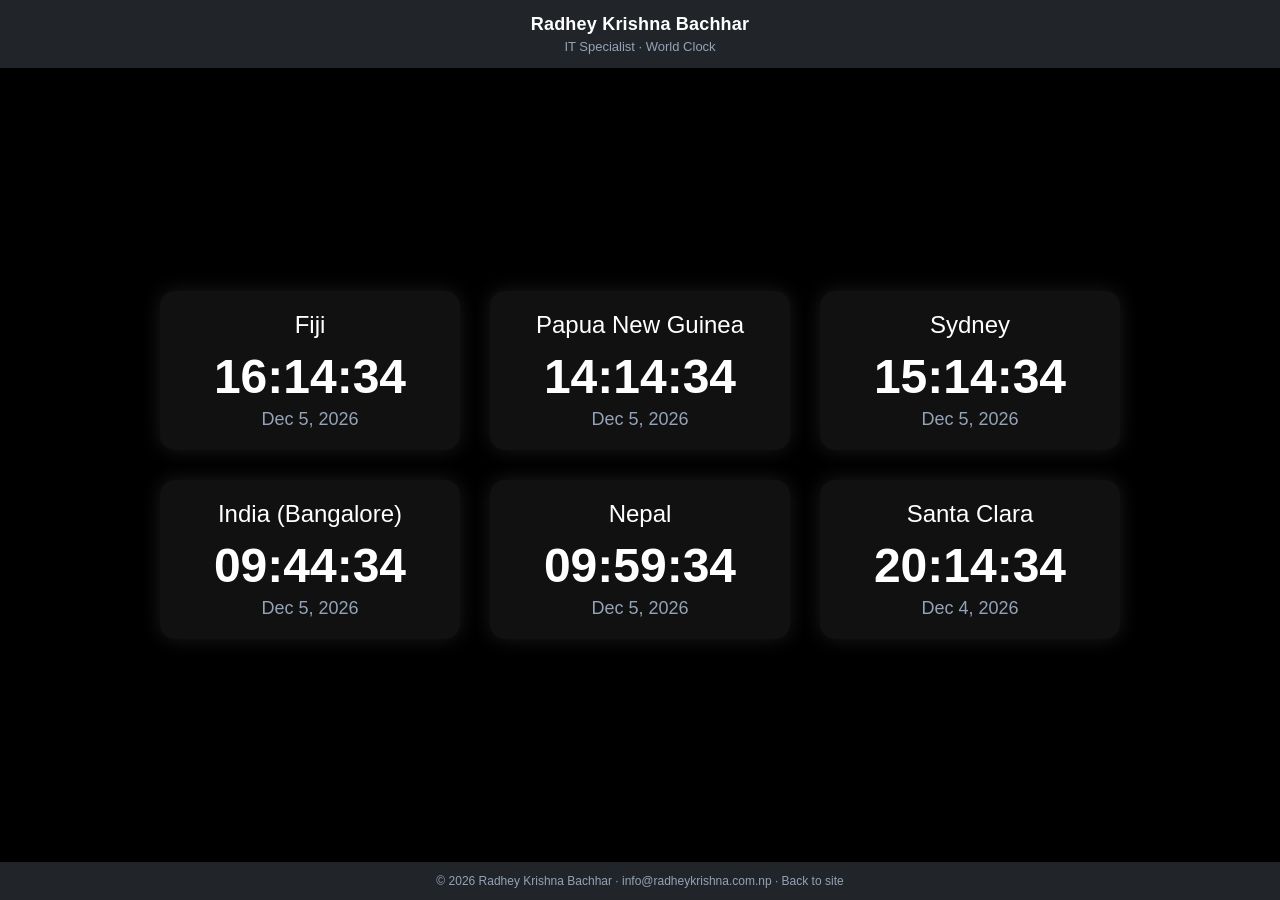
<file: clock/index.html>
<!DOCTYPE html>
<html lang="en">
<head>
<meta charset="UTF-8">
<meta name="viewport" content="width=device-width, initial-scale=1.0">
<title>Radhey Krishna Bachhar | World Clock</title>
<link rel="icon" href="/favicon.ico" type="image/x-icon">
<link rel="icon" href="/favicon-32.png" sizes="32x32" type="image/png">
<link rel="apple-touch-icon" href="/favicon-180.png">
<meta name="theme-color" content="#212529">
<style>
    body {
        margin: 0;
        font-family: Arial, sans-serif;
        background: #000;
        color: #fff;
        min-height: 100vh;
        display: flex;
        flex-direction: column;
    }
    .site-header {
        background: #212529;
        color: #fff;
        padding: 14px 16px;
        text-align: center;
        flex-shrink: 0;
    }
    .site-header .brand {
        display: inline-block;
        text-decoration: none;
        color: #fff;
        font-family: Arial, sans-serif;
        font-size: 18px;
        font-weight: bold;
        letter-spacing: 0.2px;
    }
    .site-header .brand:hover { text-decoration: underline; }
    .site-header .sub {
        font-size: 13px;
        color: #94a3b8;
        margin-top: 4px;
        font-family: Arial, sans-serif;
    }
    .clock-area {
        flex: 1;
        display: flex;
        justify-content: center;
        align-items: center;
        padding: 16px;
    }
    .grid {
        display: grid;
        grid-template-columns: repeat(3, 1fr);
        gap: 30px;
        width: 90%;
        max-width: 960px;
    }
    .clock {
        text-align: center;
        padding: 20px;
        border-radius: 15px;
        background: #111;
        box-shadow: 0 0 20px rgba(255,255,255,0.1);
    }
    .city {
        font-size: 24px;
        margin-bottom: 10px;
    }
    .time {
        font-size: 48px;
        font-weight: bold;
        font-variant-numeric: tabular-nums;
    }
    .date {
        font-size: 18px;
        margin-top: 5px;
        color: #94a3b8;
    }
    footer {
        background: #212529;
        color: #94a3b8;
        font-size: 12px;
        padding: 12px 0;
        text-align: center;
        font-family: Arial, sans-serif;
        flex-shrink: 0;
    }
    footer a { color: #94a3b8; text-decoration: none; }
    footer a:hover { text-decoration: underline; }
</style>
</head>
<body>
<div class="site-header">
    <a class="brand" href="/">Radhey Krishna Bachhar</a>
    <div class="sub">IT Specialist &middot; World Clock</div>
</div>
<div class="clock-area">
<div class="grid">
    <div class="clock">
        <div class="city">Fiji</div>
        <div class="time" id="fiji"></div>
        <div class="date" id="fiji-date"></div>
    </div>

    <div class="clock">
        <div class="city">Papua New Guinea</div>
        <div class="time" id="png"></div>
        <div class="date" id="png-date"></div>
    </div>

    <div class="clock">
        <div class="city">Sydney</div>
        <div class="time" id="sydney"></div>
        <div class="date" id="sydney-date"></div>
    </div>

    <div class="clock">
        <div class="city">India (Bangalore)</div>
        <div class="time" id="india"></div>
        <div class="date" id="india-date"></div>
    </div>

    <div class="clock">
        <div class="city">Nepal</div>
        <div class="time" id="nepal"></div>
        <div class="date" id="nepal-date"></div>
    </div>

    <div class="clock">
        <div class="city">Santa Clara</div>
        <div class="time" id="santa"></div>
        <div class="date" id="santa-date"></div>
    </div>
</div>
</div>
<footer>
    &copy; <script>document.write(new Date().getFullYear())</script> Radhey Krishna Bachhar &middot;
    <a href="mailto:info@radheykrishna.com.np">info@radheykrishna.com.np</a> &middot;
    <a href="/">Back to site</a>
</footer>
<script>
function updateClock() {
    const optionsTime = { hour: '2-digit', minute: '2-digit', second: '2-digit', hour12: false };
    const optionsDate = { year: 'numeric', month: 'short', day: 'numeric' };

    function setTime(id, dateId, timezone) {
        const now = new Date();
        const time = now.toLocaleTimeString('en-US', { ...optionsTime, timeZone: timezone });
        const date = now.toLocaleDateString('en-US', { ...optionsDate, timeZone: timezone });
        document.getElementById(id).innerText = time;
        document.getElementById(dateId).innerText = date;
    }

    setTime('fiji', 'fiji-date', 'Pacific/Fiji');
    setTime('png', 'png-date', 'Pacific/Port_Moresby');
    setTime('nepal', 'nepal-date', 'Asia/Kathmandu');
    setTime('sydney', 'sydney-date', 'Australia/Sydney');
    setTime('india', 'india-date', 'Asia/Kolkata');
    setTime('santa', 'santa-date', 'America/Los_Angeles');
}

setInterval(updateClock, 1000);
updateClock();
</script>
</body>
</html>
</file>
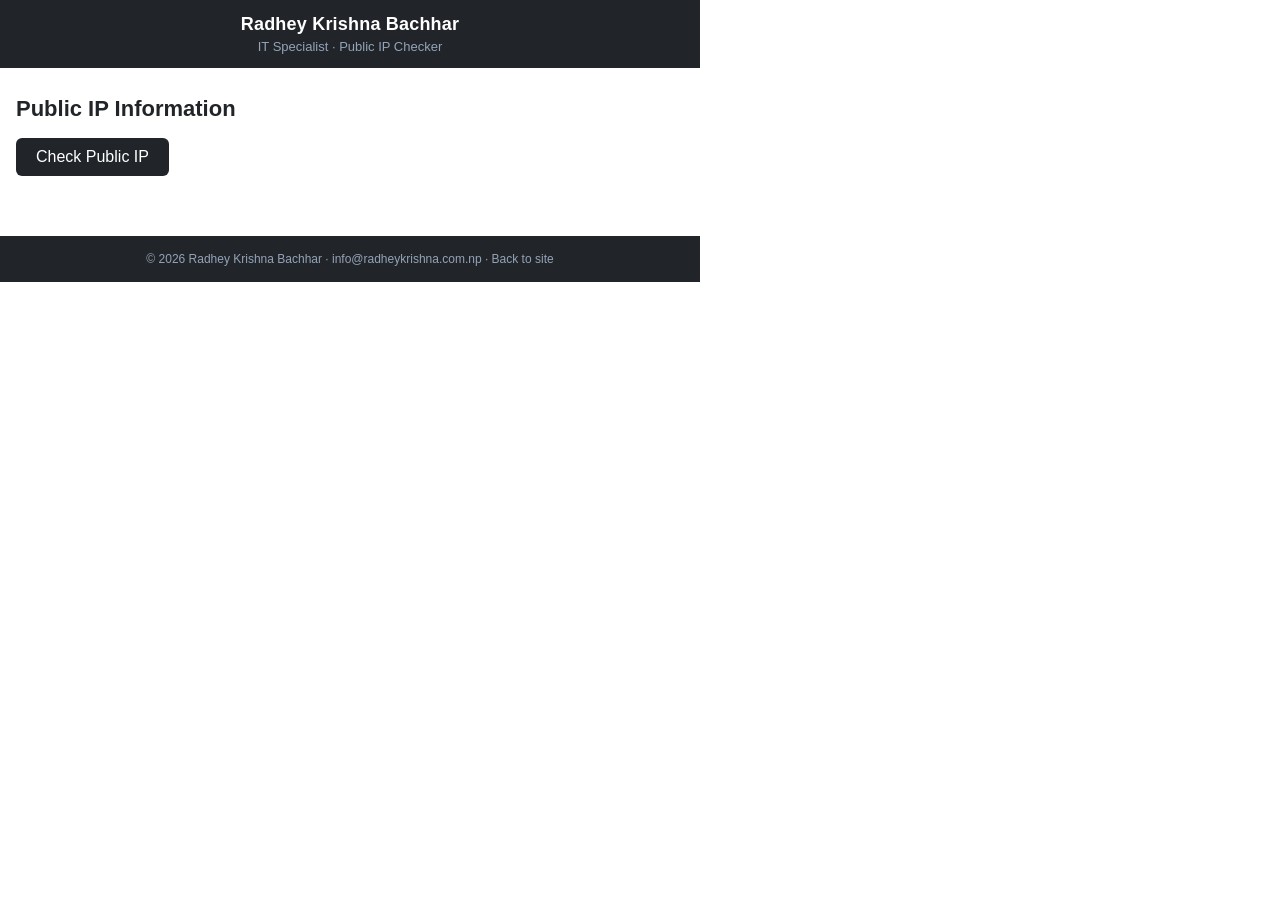
<file: ip/index.html>
<!DOCTYPE html>
<html lang="en">
<head>
<meta charset="UTF-8">
<meta name="viewport" content="width=device-width, initial-scale=1.0">
<title>Radhey Krishna Bachhar | Public IP Checker</title>
<link rel="icon" href="/favicon.ico" type="image/x-icon">
<link rel="icon" href="/favicon-32.png" sizes="32x32" type="image/png">
<meta name="theme-color" content="#212529">
<style>
    body {
        font-family: Arial, sans-serif;
        max-width: 700px;
        margin: 0;
        padding: 0;
    }
    .site-header {
        background: #212529;
        color: #fff;
        padding: 14px 0;
        margin-bottom: 28px;
        text-align: center;
    }
    .site-header .brand {
        font-family: Arial, sans-serif;
        font-size: 18px;
        font-weight: bold;
        color: #fff;
        text-decoration: none;
        display: inline-block;
        letter-spacing: 0.2px;
    }
    .site-header .brand:hover { text-decoration: underline; }
    .site-header .sub {
        font-size: 13px;
        color: #94a3b8;
        margin-top: 4px;
        font-family: Arial, sans-serif;
    }
    .content {
        padding: 0 16px 60px 16px;
    }
    h2 {
        font-size: 22px;
        margin-bottom: 16px;
        color: #212529;
    }
    button {
        padding: 10px 20px;
        font-size: 16px;
        cursor: pointer;
        background: #212529;
        color: #fff;
        border: none;
        border-radius: 6px;
        font-family: inherit;
    }
    button:hover { background: #343a40; }
    #result {
        margin-top: 20px;
        border: 1px solid #ddd;
        padding: 15px;
        border-radius: 5px;
        display: none;
    }
    table {
        width: 100%;
        border-collapse: collapse;
    }
    td {
        padding: 8px;
        border-bottom: 1px solid #eee;
        font-size: 14px;
    }
    td:first-child {
        font-weight: bold;
        width: 180px;
        color: #495057;
        font-size: 13px;
    }
    footer {
        background: #212529;
        color: #94a3b8;
        font-size: 12px;
        padding: 16px 0;
        margin-top: 0;
        text-align: center;
        font-family: Arial, sans-serif;
    }
    footer a { color: #94a3b8; text-decoration: none; }
    footer a:hover { text-decoration: underline; }
</style>
</head>
<body>
<div class="site-header">
    <a class="brand" href="/">Radhey Krishna Bachhar</a>
    <div class="sub">IT Specialist &middot; Public IP Checker</div>
</div>
<div class="content">
    <h2>Public IP Information</h2>
    <button onclick="checkIP()">Check Public IP</button>
    <div id="result"></div>
</div>
<footer>
    &copy; <script>document.write(new Date().getFullYear())</script> Radhey Krishna Bachhar &middot;
    <a href="mailto:info@radheykrishna.com.np">info@radheykrishna.com.np</a> &middot;
    <a href="/">Back to site</a>
</footer>
<script>
    async function checkIP() {
        const result = document.getElementById('result');
        result.style.display = 'block';
        result.innerHTML = 'Loading...';
        try {
            const response = await fetch('https://ipapi.co/json/');
            const data = await response.json();
            result.innerHTML = `
                <table>
                    <tr><td>Public IP</td><td>${data.ip}</td></tr>
                    <tr><td>Country</td><td>${data.country_name}</td></tr>
                    <tr><td>Region</td><td>${data.region}</td></tr>
                    <tr><td>City</td><td>${data.city}</td></tr>
                    <tr><td>ISP</td><td>${data.org}</td></tr>
                    <tr><td>ASN</td><td>${data.asn}</td></tr>
                    <tr><td>Timezone</td><td>${data.timezone}</td></tr>
                    <tr><td>Latitude</td><td>${data.latitude}</td></tr>
                    <tr><td>Longitude</td><td>${data.longitude}</td></tr>
                </table>
            `;
        } catch (err) {
            result.innerHTML = 'Unable to retrieve IP information.';
        }
    }
</script>
</body>
</html>
</file>
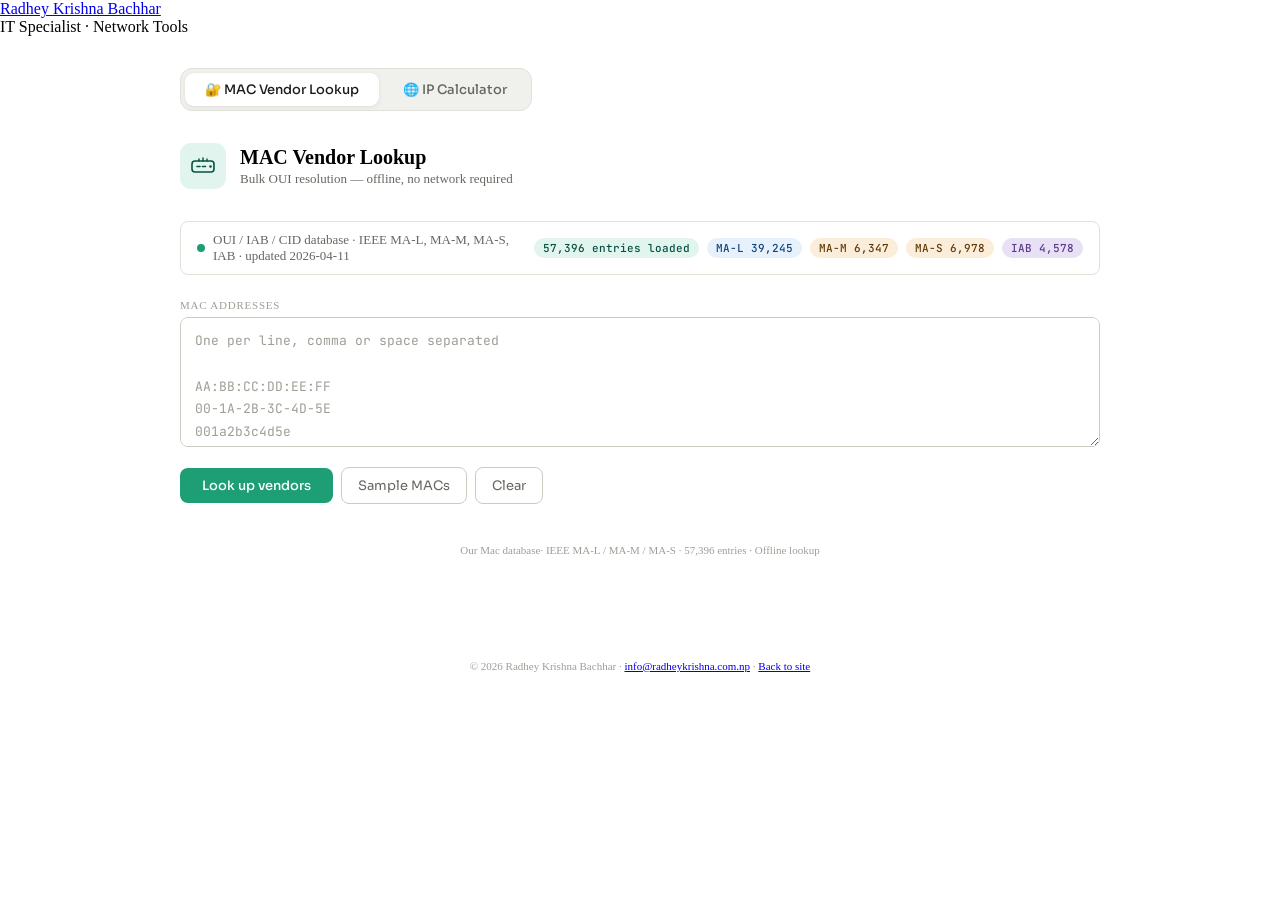
<file: mac/index.html>
<!DOCTYPE html>
<html lang="en">
<head>
<meta charset="UTF-8">
<meta name="viewport" content="width=device-width, initial-scale=1.0">
<link rel="icon" href="/favicon.ico" type="image/x-icon">
<link rel="icon" href="/favicon-32.png" sizes="32x32" type="image/png">
<link rel="apple-touch-icon" href="/favicon-180.png">
<meta name="theme-color" content="#212529">
<title>Network Tools</title>
<style>
@import url('https://fonts.googleapis.com/css2?family=JetBrains+Mono:wght@400;500&family=Sora:wght@400;500;600&display=swap');
*,*::before,*::after{box-sizing:border-box;margin:0;padding:0}
:root{
  --bg:#f7f7f5;--surface:#fff;--surface2:#f0f0ec;
  --border:#e2e1d9;--border2:#cccbc2;
  --text:#1c1c1a;--muted:#666660;--hint:#9e9e96;
  --accent:#1D9E75;--accent-bg:#e1f5ee;--accent-text:#085041;
  --err:#E24B4A;--err-bg:#fcebeb;--err-text:#7f1f1f;
  --warn:#BA7517;--warn-bg:#faeeda;--warn-text:#633806;
  --info:#185FA5;--info-bg:#e6f1fb;--info-text:#0c447c;
  --mono:'JetBrains Mono',monospace;
  --sans:'Sora',sans-serif;
  --r:8px;--rl:12px;
}

}
body{font-family:var(--sans);background:var(--bg);color:var(--text);min-height:100vh}
.shell{max-width:960px;margin:0 auto;padding:2rem 1.25rem 4rem}
.header{display:flex;align-items:center;gap:14px;margin-bottom:2rem}
.logo{width:46px;height:46px;border-radius:11px;background:var(--accent-bg);display:flex;align-items:center;justify-content:center;flex-shrink:0}
.logo svg{width:24px;height:24px}
h1{font-size:20px;font-weight:600}
.subtitle{font-size:13px;color:var(--muted);margin-top:2px}
.db-bar{display:flex;align-items:center;gap:8px;background:var(--surface);border:1px solid var(--border);border-radius:var(--r);padding:10px 16px;margin-bottom:1.5rem;font-size:13px;flex-wrap:wrap}
.db-dot{width:8px;height:8px;border-radius:50%;background:var(--accent);flex-shrink:0}
.db-info{color:var(--muted);flex:1;min-width:160px}
.pill{font-family:var(--mono);font-size:11px;padding:3px 9px;border-radius:99px;font-weight:500;white-space:nowrap}
.pill-green{background:var(--accent-bg);color:var(--accent-text)}
.pill-blue{background:var(--info-bg);color:var(--info-text)}
.pill-warn{background:var(--warn-bg);color:var(--warn-text)}
.field-label{display:block;font-size:11px;font-weight:500;color:var(--hint);margin-bottom:6px;text-transform:uppercase;letter-spacing:.07em}
textarea{font-family:var(--mono);font-size:13px;width:100%;height:130px;background:var(--surface);color:var(--text);border:1px solid var(--border2);border-radius:var(--r);padding:12px 14px;resize:vertical;outline:none;line-height:1.75;transition:border-color .15s}
textarea:focus{border-color:var(--accent)}
textarea::placeholder{color:var(--hint)}
.actions{display:flex;gap:8px;flex-wrap:wrap;margin:1rem 0 1.75rem;align-items:center}
.btn-primary{font-family:var(--sans);font-size:13px;font-weight:500;background:var(--accent);color:#fff;border:none;border-radius:var(--r);padding:9px 22px;cursor:pointer;transition:opacity .15s}
.btn-primary:hover{opacity:.87}
.btn-ghost{font-family:var(--sans);font-size:13px;color:var(--muted);background:var(--surface);border:1px solid var(--border2);border-radius:var(--r);padding:9px 16px;cursor:pointer;transition:background .15s}
.btn-ghost:hover{background:var(--surface2)}
.count-hint{font-size:12px;color:var(--hint);margin-left:auto}
.stats-row{display:grid;grid-template-columns:repeat(auto-fit,minmax(110px,1fr));gap:10px;margin-bottom:1.25rem}
.stat-card{background:var(--surface2);border-radius:var(--r);padding:12px 14px}
.stat-label{font-size:10px;color:var(--hint);text-transform:uppercase;letter-spacing:.07em;margin-bottom:5px}
.stat-value{font-size:24px;font-weight:500;font-family:var(--mono);color:var(--text)}
.sv-green{color:var(--accent)}
.sv-red{color:var(--err)}
.sv-warn{color:var(--warn)}
.filter-row{display:flex;gap:8px;margin-bottom:1rem;flex-wrap:wrap;align-items:center}
.search-input{font-family:var(--mono);font-size:12px;flex:1;min-width:180px;background:var(--surface);color:var(--text);border:1px solid var(--border2);border-radius:var(--r);padding:8px 12px;outline:none;transition:border-color .15s}
.search-input:focus{border-color:var(--accent)}
select{font-family:var(--sans);font-size:12px;background:var(--surface);color:var(--text);border:1px solid var(--border2);border-radius:var(--r);padding:8px 10px;outline:none;cursor:pointer}
.export-btn{font-family:var(--sans);font-size:12px;font-weight:500;background:var(--surface);color:var(--muted);border:1px solid var(--border2);border-radius:var(--r);padding:8px 14px;cursor:pointer;transition:background .15s}
.export-btn:hover{background:var(--surface2)}
.table-wrap{border:1px solid var(--border);border-radius:var(--rl);overflow:hidden;overflow-x:auto}
table{width:100%;border-collapse:collapse;table-layout:fixed;min-width:560px}
thead{background:var(--surface2)}
th{font-size:10px;font-weight:500;text-transform:uppercase;letter-spacing:.08em;color:var(--hint);padding:10px 14px;text-align:left;border-bottom:1px solid var(--border)}
th:nth-child(1){width:24%}th:nth-child(2){width:14%}th:nth-child(3){width:10%}th:nth-child(4){width:40%}th:nth-child(5){width:12%}
td{font-size:12px;padding:9px 14px;border-bottom:1px solid var(--border);vertical-align:middle}
tr:last-child td{border-bottom:none}
tr:hover td{background:var(--surface2)}
.mac-c{font-family:var(--mono);color:var(--muted)}
.oui-c{font-family:var(--mono);color:var(--accent-text)}
.badge{display:inline-block;font-size:10px;padding:2px 8px;border-radius:99px;font-weight:500;font-family:var(--sans);white-space:nowrap}
.b-ok{background:var(--accent-bg);color:var(--accent-text)}
.b-no{background:var(--warn-bg);color:var(--warn-text)}
.b-inv{background:var(--err-bg);color:var(--err-text)}
.b-mal{background:var(--info-bg);color:var(--info-text)}
.b-mam{background:var(--warn-bg);color:var(--warn-text)}
.b-mas{background:var(--surface2);color:var(--muted);border:1px solid var(--border2)}
.b-iab{background:#e8e1f5;color:#5b3a8a;font-family:var(--mono)}
.b-cid{background:#eef2f5;color:#4a5568;font-family:var(--mono)}
.empty{text-align:center;padding:3.5rem 1rem;color:var(--hint);font-size:14px}
#results-section{display:none}
footer{margin-top:2.5rem;font-size:11px;color:var(--hint);text-align:center}

/* ── Tab nav ── */
.page-title{font-size:22px;font-weight:600;margin-bottom:1.5rem}
.tab-nav{display:flex;gap:4px;background:var(--surface2);border:1px solid var(--border);border-radius:var(--rl);padding:4px;margin-bottom:2rem;width:fit-content}
.tab-btn{font-family:var(--sans);font-size:13px;font-weight:500;background:transparent;border:none;border-radius:9px;padding:8px 20px;cursor:pointer;color:var(--muted);transition:all .15s}
.tab-btn.active{background:var(--surface);color:var(--text);box-shadow:0 1px 4px rgba(0,0,0,.08)}
.tab-pane{display:none}
.tab-pane.active{display:block}
/* ── IP Calc ── */
.ip-header{display:flex;align-items:center;gap:14px;margin-bottom:2rem}
.ip-logo{width:46px;height:46px;border-radius:11px;background:var(--info-bg);display:flex;align-items:center;justify-content:center;flex-shrink:0}
.ip-logo svg{width:24px;height:24px}
.ip-input-row{display:flex;gap:8px;align-items:flex-end;flex-wrap:wrap;margin-bottom:1.5rem}
.ip-field{display:flex;flex-direction:column;gap:5px;flex:1;min-width:200px}
.ip-input{font-family:var(--mono);font-size:15px;background:var(--surface);color:var(--text);border:1px solid var(--border2);border-radius:var(--r);padding:10px 14px;outline:none;transition:border-color .15s;width:100%}
.ip-input:focus{border-color:var(--accent)}
.ip-input.err{border-color:var(--err)}
.ip-err{font-size:12px;color:var(--err);margin-top:2px;min-height:16px}
.cidr-select{font-family:var(--mono);font-size:14px;background:var(--surface);color:var(--text);border:1px solid var(--border2);border-radius:var(--r);padding:10px 12px;outline:none;cursor:pointer;min-width:110px}
.ip-results{display:none}
.ip-grid{display:grid;grid-template-columns:repeat(auto-fill,minmax(280px,1fr));gap:10px;margin-bottom:1.25rem}
.ip-card{background:var(--surface);border:1px solid var(--border);border-radius:var(--r);padding:14px 16px}
.ip-card-label{font-size:10px;font-weight:500;text-transform:uppercase;letter-spacing:.07em;color:var(--hint);margin-bottom:6px}
.ip-card-value{font-family:var(--mono);font-size:14px;color:var(--text);word-break:break-all}
.ip-card-value.accent{color:var(--accent-text);font-weight:500}
.ip-card-sub{font-size:11px;color:var(--muted);margin-top:3px;font-family:var(--mono)}
.ip-section-title{font-size:11px;font-weight:500;text-transform:uppercase;letter-spacing:.07em;color:var(--hint);margin:1.25rem 0 .6rem}
.binary-display{background:var(--surface);border:1px solid var(--border);border-radius:var(--r);padding:12px 16px;font-family:var(--mono);font-size:13px;line-height:2;overflow-x:auto}
.b-net{color:var(--info-text);font-weight:500}
.b-host{color:var(--accent-text)}
.b-dot{color:var(--hint)}
.usable-bar{height:6px;border-radius:99px;background:var(--border);overflow:hidden;margin-top:8px}
.usable-fill{height:100%;border-radius:99px;background:var(--accent)}
.ip-actions{display:flex;gap:8px;flex-wrap:wrap;margin-bottom:1.5rem}
/* Subnet list table */
.subnet-table-wrap{border:1px solid var(--border);border-radius:var(--rl);overflow:hidden;overflow-x:auto;margin-top:.5rem}
.subnet-table{width:100%;border-collapse:collapse;min-width:500px}
.subnet-table thead{background:var(--surface2)}
.subnet-table th{font-size:10px;font-weight:500;text-transform:uppercase;letter-spacing:.08em;color:var(--hint);padding:9px 14px;text-align:left;border-bottom:1px solid var(--border)}
.subnet-table td{font-size:12px;font-family:var(--mono);padding:8px 14px;border-bottom:1px solid var(--border);color:var(--text)}
.subnet-table tr:last-child td{border-bottom:none}
.subnet-table tr:hover td{background:var(--surface2)}
.split-controls{display:flex;align-items:center;gap:10px;flex-wrap:wrap;margin-bottom:.75rem}
.split-label{font-size:13px;color:var(--muted)}
</style>
</head>
<body>
<div class="site-header">
  <a class="brand" href="/">Radhey Krishna Bachhar</a>
  <div class="sub">IT Specialist &middot; Network Tools</div>
</div>

<div class="shell">
  <div class="tab-nav">
    <button class="tab-btn active" id="tabBtn-mac" onclick="switchTab('mac')">&#128272; MAC Vendor Lookup</button>
    <button class="tab-btn" id="tabBtn-ip" onclick="switchTab('ip')">&#127760; IP Calculator</button>
  </div>

  <div class="tab-pane active" id="tab-mac">
  <div class="header">
    <div class="logo">
      <svg viewBox="0 0 24 24" fill="none" xmlns="http://www.w3.org/2000/svg">
        <rect x="1" y="7" width="22" height="11" rx="3" stroke="#085041" stroke-width="1.6"/>
        <path d="M6 12.5h3M11.5 12.5h3" stroke="#085041" stroke-width="1.6" stroke-linecap="round"/>
        <circle cx="19.5" cy="12.5" r="1.3" fill="#085041"/>
        <path d="M8 7V5M12 7V4M16 7V5" stroke="#085041" stroke-width="1.4" stroke-linecap="round"/>
      </svg>
    </div>
    <div>
      <h1>MAC Vendor Lookup</h1>
      <div class="subtitle">Bulk OUI resolution &#8212; offline, no network required</div>
    </div>
  </div>

  <div class="db-bar">
      <div class="db-dot"></div>
      <div class="db-info">OUI / IAB / CID database &middot; IEEE MA-L, MA-M, MA-S, IAB &middot; updated 2026-04-11</div>
      <span class="pill pill-green" id="db-total">57,396 entries loaded</span>
      <span class="pill pill-blue" id="db-mal">MA-L 39,245</span>
      <span class="pill pill-warn" id="db-mam">MA-M 6,347</span>
      <span class="pill pill-warn" id="db-mas">MA-S 6,978</span>
      <span class="pill" id="db-iab" style="background:#e8e1f5;color:#5b3a8a">IAB 4,578</span>
    </div>

    <label class="field-label">MAC addresses</label>
  <textarea id="mac-input" placeholder="One per line, comma or space separated&#10;&#10;AA:BB:CC:DD:EE:FF&#10;00-1A-2B-3C-4D-5E&#10;001a2b3c4d5e"></textarea>

  <div class="actions">
    <button class="btn-primary" onclick="doLookup()">Look up vendors</button>
    <button class="btn-ghost" onclick="loadSample()">Sample MACs</button>
    <button class="btn-ghost" onclick="clearAll()">Clear</button>
    <span class="count-hint" id="count-hint"></span>
      <span class="loading-note" id="db-loading-note" style="display:none">Loading database…</span>
  </div>

  <div id="results-section">
    <div class="stats-row" id="stats-row"></div>
    <div class="filter-row">
      <input class="search-input" id="filter-q" type="text" placeholder="Filter by MAC, OUI, vendor, or block type&#8230;" oninput="applyFilter()">
      <select id="filter-s" onchange="applyFilter()">
        <option value="all">All results</option>
        <option value="found">Found</option>
        <option value="not_found">Not found</option>
        <option value="invalid">Invalid</option>
      </select>
      <select id="filter-t" onchange="applyFilter()">
        <option value="all">All block types</option>
        <option value="MA-L">MA-L only</option>
        <option value="MA-M">MA-M only</option>
        <option value="MA-S">MA-S only</option>
      </select>
      <button class="export-btn" onclick="exportCSV()">&#8595; CSV</button>
      <button class="export-btn" onclick="exportJSON()">&#8595; JSON</button>
    </div>
    <div class="table-wrap">
      <table>
        <thead>
          <tr>
            <th>MAC address</th>
            <th>OUI prefix</th>
            <th>Block</th>
            <th>Vendor / organization</th>
            <th>Status</th>
          </tr>
        </thead>
        <tbody id="tbody"></tbody>
      </table>
      <div id="empty" class="empty" style="display:none">No results match the current filter.</div>
    </div>
  </div>

  </div><!-- end tab-mac -->

    <!-- ═══ IP CALCULATOR TAB ═══ -->
    <div class="tab-pane" id="tab-ip">
      <div class="ip-header">
        <div class="ip-logo">
          <svg viewBox="0 0 24 24" fill="none" xmlns="http://www.w3.org/2000/svg">
            <circle cx="12" cy="12" r="10" stroke="#0c447c" stroke-width="1.6"/>
            <path d="M2 12h20M12 2a15.3 15.3 0 0 1 0 20M12 2a15.3 15.3 0 0 0 0 20" stroke="#0c447c" stroke-width="1.4"/>
          </svg>
        </div>
        <div>
          <h2 style="font-size:20px;font-weight:600">IP Subnet Calculator</h2>
          <div class="subtitle">IPv4 network analysis &amp; subnet splitting</div>
        </div>
      </div>

      <div class="ip-input-row">
        <div class="ip-field">
          <label class="field-label">IP Address / CIDR</label>
          <input class="ip-input" id="ip-input" type="text" placeholder="192.168.1.0/24" oninput="ipCalc()" spellcheck="false" autocomplete="off">
          <div class="ip-err" id="ip-err"></div>
        </div>
        <div class="ip-field" style="max-width:130px">
          <label class="field-label">Prefix</label>
          <select class="cidr-select" id="cidr-sel" onchange="ipCalcFromSel()">
            <option value="">-- CIDR --</option>
          </select>
        </div>
        <button class="btn-primary" onclick="ipCalc()" style="margin-bottom:22px">Calculate</button>
        <button class="btn-ghost" onclick="ipClear()" style="margin-bottom:22px">Clear</button>
      </div>

      <div class="ip-results" id="ip-results">
        <div class="ip-grid" id="ip-grid"></div>

        <div class="ip-section-title">Binary representation</div>
        <div class="binary-display" id="ip-binary"></div>

        <div class="ip-section-title">Subnet split</div>
        <div class="split-controls">
          <span class="split-label">Split into subnets of /</span>
          <select class="cidr-select" id="split-bits" onchange="renderSplit()" style="min-width:80px"></select>
          <span class="split-label" id="split-count"></span>
        </div>
        <div class="subnet-table-wrap">
          <table class="subnet-table">
            <thead><tr><th>#</th><th>Network</th><th>First host</th><th>Last host</th><th>Broadcast</th><th>Hosts</th></tr></thead>
            <tbody id="split-tbody"></tbody>
          </table>
        </div>

        <div style="margin-top:1.5rem;display:flex;gap:8px;flex-wrap:wrap">
          <button class="export-btn" onclick="exportSubnetCSV()">&#8595; Export subnets CSV</button>
        </div>
      </div>
    </div>

  <footer>Our Mac database&middot; IEEE MA-L / MA-M / MA-S &middot; 57,396 entries &middot; Offline lookup</footer>
</div>
<script>

/* ============================================================
   OUI / IAB / CID database — lazy-loaded on demand.
   Fetched from /mac/oui.json only when the MAC Vendor Lookup
   tab is opened. Cached in memory. IP Calculator tab never
   touches it and is fully usable before the fetch lands.
   ============================================================ */
var OUI_DB = null;
var OUI_DB_READY = false;
var OUI_DB_PROMISE = null;

function fillDbBar(c) {
  document.getElementById('db-total').textContent = (c.total||0).toLocaleString() + ' entries';
  document.getElementById('db-mal').textContent  = 'MA-L ' + (c.MA_L||0).toLocaleString();
  document.getElementById('db-mam').textContent  = 'MA-M ' + (c.MA_M||0).toLocaleString();
  document.getElementById('db-mas').textContent  = 'MA-S ' + (c.MA_S||0).toLocaleString();
  document.getElementById('db-iab').textContent  = 'IAB ' + (c.IAB||0).toLocaleString();
}

function loadDb() {
  if (OUI_DB_READY) { return Promise.resolve(OUI_DB); }
  if (OUI_DB_PROMISE) { return OUI_DB_PROMISE; }
  OUI_DB_PROMISE = fetch('/mac/oui.json?t=' + (+new Date()))
    .then(function(r) {
      if (!r.ok) { throw new Error('HTTP ' + r.status); }
      return r.json();
    })
    .then(function(json) {
      OUI_DB = json.entries;
      OUI_DB_READY = true;
      fillDbBar(json.counts || {total:0, MA_L:0, MA_M:0, MA_S:0, IAB:0});
      var ln = document.getElementById('db-loading-note');
      if (ln) ln.style.display = 'none';
      return OUI_DB;
    })
    .catch(function(err) {
      OUI_DB_PROMISE = null;
      OUI_DB_READY = false;
      OUI_DB = null;
      console.error('[Network Tools] loadDb failed:', err);
      var ln = document.getElementById('db-loading-note');
      if (ln) ln.textContent = 'Database unavailable — reopen MAC tab to retry.';
      if (ln) ln.style.display = '';
      throw err;
    });
  return OUI_DB_PROMISE;
}
document.getElementById('mac-input').addEventListener('input', function() {
  var t = this.value.split(/[\n,\s]+/).map(function(s){ return s.trim(); }).filter(function(s){ return s.length > 0; });
  document.getElementById('count-hint').textContent = t.length ? t.length + ' address' + (t.length > 1 ? 'es' : '') : '';
});

var allResults = [];

function lookupOUI(hex12) {
  var tries = [hex12.substring(0,10), hex12.substring(0,9), hex12.substring(0,7), hex12.substring(0,6)];
  for (var i = 0; i < tries.length; i++) {
    if (OUI_DB && OUI_DB[tries[i]]) { return { oui: tries[i], vendor: OUI_DB[tries[i]][0], blockType: OUI_DB[tries[i]][1] }; }
  }
  return null;
}

function fmtMAC(raw) {
  var c = raw.replace(/[^0-9a-fA-F]/g, '');
  if (c.length === 12) { return c.match(/.{2}/g).join(':').toUpperCase(); }
  return raw.trim().toUpperCase();
}

function fmtOUI(key) {
  if (key.length === 6) { return key.match(/.{2}/g).join(':'); }
  if (key.length === 7) { return key.substring(0,6).match(/.{2}/g).join(':') + ':' + key[6] + '\u2026'; }
  return key.substring(0,6).match(/.{2}/g).join(':') + ':' + key.substring(6,8) + ':' + key.substring(8) + '\u2026';
}

function esc(s) {
  return String(s).replace(/&/g,'&amp;').replace(/</g,'&lt;').replace(/>/g,'&gt;');
}

function blockBadge(bt) {
  if (!bt) { return ''; }
  if (bt === 'MA-L') { return '<span class="badge b-mal">MA-L</span>'; }
  if (bt === 'MA-M') { return '<span class="badge b-mam">MA-M</span>'; }
  return '<span class="badge b-mas">MA-S</span>';
}

function doLookup() {
  loadDb().then(function() {

  var input = document.getElementById('mac-input').value;
  var tokens = input.split(/[\n,\s]+/).map(function(t){ return t.trim(); }).filter(function(t){ return t.length > 0; });
  allResults = tokens.map(function(raw) {
    var clean = raw.replace(/[^0-9a-fA-F]/g, '');
    var formatted = fmtMAC(raw);
    if (clean.length < 6) { return { raw: raw, formatted: formatted, oui: null, vendor: null, blockType: null, status: 'invalid' }; }
    var hex12 = (clean + '000000000000').substring(0, 12).toUpperCase();
    var match = lookupOUI(hex12);
    if (!match) { return { raw: raw, formatted: formatted, oui: clean.substring(0,6).toUpperCase(), vendor: null, blockType: null, status: 'not_found' }; }
    return { raw: raw, formatted: formatted, oui: match.oui, vendor: match.vendor, blockType: match.blockType, status: 'found' };
  });
  renderStats();
  applyFilter();
  document.getElementById('results-section').style.display = 'block';  }).catch(function(err) {
    console.error('[Network Tools] doLookup DB load failed:', err);
    lastResults = [];
    document.getElementById('results-section').style.display = 'block';
    var e = document.getElementById('empty');
    if (e) e.style.display = 'block';
    var sr = document.getElementById('stats-row');
    if (sr) sr.innerHTML = '<div class="stat-card"><div class="stat-label">Error</div><div class="stat-value sv-red">Database unavailable</div></div>';
  });

}

function renderStats() {
  var t = allResults.length;
  var f = allResults.filter(function(r){ return r.status === 'found'; }).length;
  var n = allResults.filter(function(r){ return r.status === 'not_found'; }).length;
  var inv = allResults.filter(function(r){ return r.status === 'invalid'; }).length;
  var pct = t > 0 ? Math.round(f / t * 100) : 0;
  document.getElementById('stats-row').innerHTML =
    '<div class="stat-card"><div class="stat-label">Total</div><div class="stat-value">' + t + '</div></div>' +
    '<div class="stat-card"><div class="stat-label">Resolved</div><div class="stat-value sv-green">' + f + '</div></div>' +
    '<div class="stat-card"><div class="stat-label">Not found</div><div class="stat-value sv-warn">' + n + '</div></div>' +
    '<div class="stat-card"><div class="stat-label">Invalid</div><div class="stat-value sv-red">' + inv + '</div></div>' +
    '<div class="stat-card"><div class="stat-label">Hit rate</div><div class="stat-value">' + pct + '%</div></div>';
}

function applyFilter() {
  var q = document.getElementById('filter-q').value.toLowerCase();
  var s = document.getElementById('filter-s').value;
  var t = document.getElementById('filter-t').value;
  var filtered = allResults.filter(function(r) {
    if (s !== 'all' && r.status !== s) { return false; }
    if (t !== 'all' && r.blockType !== t) { return false; }
    if (q) {
      var hay = [r.formatted, r.oui || '', r.vendor || '', r.blockType || ''].join(' ').toLowerCase();
      if (hay.indexOf(q) === -1) { return false; }
    }
    return true;
  });
  var tbody = document.getElementById('tbody');
  var empty = document.getElementById('empty');
  if (!filtered.length) { tbody.innerHTML = ''; empty.style.display = 'block'; return; }
  empty.style.display = 'none';
  tbody.innerHTML = filtered.map(function(r) {
    var badge = r.status === 'found'
      ? '<span class="badge b-ok">Found</span>'
      : (r.status === 'invalid'
        ? '<span class="badge b-inv">Invalid</span>'
        : '<span class="badge b-no">Unknown</span>');
    var ouiDisp = r.oui ? '<span class="oui-c">' + fmtOUI(r.oui) + '</span>' : '<span style="color:var(--hint)">&#8212;</span>';
    var vendor = r.vendor ? esc(r.vendor) : '<span style="color:var(--hint);font-style:italic">Not in database</span>';
    return '<tr><td><span class="mac-c">' + esc(r.formatted) + '</span></td><td>' + ouiDisp + '</td><td>' + blockBadge(r.blockType) + '</td><td>' + vendor + '</td><td>' + badge + '</td></tr>';
  }).join('');
}

function exportCSV() {
  var rows = [['MAC Address','OUI Prefix','Block Type','Vendor','Status']];
  allResults.forEach(function(r) { rows.push([r.formatted, r.oui||'', r.blockType||'', r.vendor||'', r.status]); });
  var csv = rows.map(function(r) { return r.map(function(c){ return '"' + String(c).replace(/"/g,'""') + '"'; }).join(','); }).join('\n');
  dl('mac_vendor_results.csv', 'text/csv', csv);
}

function exportJSON() {
  var out = allResults.map(function(r){ return { mac: r.formatted, oui: r.oui, blockType: r.blockType, vendor: r.vendor, status: r.status }; });
  dl('mac_vendor_results.json', 'application/json', JSON.stringify(out, null, 2));
}

function dl(name, type, content) {
  var a = document.createElement('a');
  a.href = URL.createObjectURL(new Blob([content], { type: type }));
  a.download = name;
  a.click();
}

function clearAll() {
  document.getElementById('mac-input').value = '';
  document.getElementById('results-section').style.display = 'none';
  document.getElementById('count-hint').textContent = '';
  allResults = [];
}

function loadSample() {
  document.getElementById('mac-input').value = 'AC:DE:48:00:11:22\nDC:A6:32:11:22:33\nB8:27:EB:FF:EE:DD\n00:50:56:AA:BB:CC\n3C:5A:B4:12:34:56\nF8:FF:C2:AA:BB:CC\n00:0C:29:11:22:33\n1C:87:76:D1:22:33\n00:1B:C5:00:01:02\n000000000000\nGGHHIIJJKKLL';
  document.getElementById('count-hint').textContent = '11 addresses';
}

function switchTab(name) {

  var panes = document.querySelectorAll('.tab-pane');
  var btns = document.querySelectorAll('.tab-btn');
  for (var i = 0; i < panes.length; i++) { panes[i].classList.remove('active'); }
  for (var i = 0; i < btns.length; i++) { btns[i].classList.remove('active'); }
  document.getElementById('tab-' + name).classList.add('active');
  document.getElementById('tabBtn-' + name).classList.add('active');
  if (name === 'mac') { loadDb().catch(function(){}); }

}

/* ═══════════ IP CALCULATOR ═══════════ */
(function() {
  // Populate CIDR select
  var sel = document.getElementById('cidr-sel');
  for (var i = 1; i <= 32; i++) {
    var opt = document.createElement('option');
    opt.value = i; opt.textContent = '/' + i;
    sel.appendChild(opt);
  }

  var currentNet = null;

  function ip2int(ip) {
    var p = ip.split('.');
    if (p.length !== 4) { return NaN; }
    var n = 0;
    for (var i = 0; i < 4; i++) {
      var b = parseInt(p[i], 10);
      if (isNaN(b) || b < 0 || b > 255) { return NaN; }
      n = (n * 256) + b;
    }
    return n >>> 0;
  }

  function int2ip(n) {
    n = n >>> 0;
    return ((n >>> 24) & 255) + '.' + ((n >>> 16) & 255) + '.' + ((n >>> 8) & 255) + '.' + (n & 255);
  }

  function int2bin(n, bits) {
    bits = bits || 32;
    var s = (n >>> 0).toString(2);
    while (s.length < bits) { s = '0' + s; }
    return s;
  }

  function maskFromCidr(cidr) {
    if (cidr === 0) { return 0; }
    return (0xFFFFFFFF << (32 - cidr)) >>> 0;
  }

  function parseInput(val) {
    val = val.trim();
    var cidr = 24;
    var ipStr = val;
    if (val.indexOf('/') !== -1) {
      var parts = val.split('/');
      ipStr = parts[0].trim();
      cidr = parseInt(parts[1], 10);
    } else {
      var selVal = parseInt(document.getElementById('cidr-sel').value, 10);
      if (!isNaN(selVal)) { cidr = selVal; }
    }
    if (isNaN(cidr) || cidr < 0 || cidr > 32) { return null; }
    var ipInt = ip2int(ipStr);
    if (isNaN(ipInt)) { return null; }
    return { ipInt: ipInt, ipStr: ipStr, cidr: cidr };
  }

  window.ipCalcFromSel = function() {
    var input = document.getElementById('ip-input').value;
    if (input.indexOf('/') !== -1) {
      input = input.split('/')[0];
      document.getElementById('ip-input').value = input;
    }
    ipCalc();
  };

  window.ipCalc = function() {
    var val = document.getElementById('ip-input').value;
    var errEl = document.getElementById('ip-err');
    var inputEl = document.getElementById('ip-input');
    if (!val.trim()) {
      errEl.textContent = '';
      inputEl.classList.remove('err');
      document.getElementById('ip-results').style.display = 'none';
      return;
    }
    var parsed = parseInput(val);
    if (!parsed) {
      errEl.textContent = 'Invalid IP or CIDR notation';
      inputEl.classList.add('err');
      document.getElementById('ip-results').style.display = 'none';
      return;
    }
    errEl.textContent = '';
    inputEl.classList.remove('err');

    // Sync CIDR select
    document.getElementById('cidr-sel').value = parsed.cidr;

    var mask = maskFromCidr(parsed.cidr);
    var network = (parsed.ipInt & mask) >>> 0;
    var broadcast = (network | (~mask >>> 0)) >>> 0;
    var totalHosts = Math.pow(2, 32 - parsed.cidr);
    var usableHosts = parsed.cidr >= 31 ? (parsed.cidr === 32 ? 1 : 2) : totalHosts - 2;
    var firstHost = parsed.cidr >= 31 ? network : (network + 1) >>> 0;
    var lastHost = parsed.cidr >= 31 ? broadcast : (broadcast - 1) >>> 0;

    // Detect class
    var firstOctet = (parsed.ipInt >>> 24) & 255;
    var ipClass = firstOctet < 128 ? 'A' : firstOctet < 192 ? 'B' : firstOctet < 224 ? 'C' : firstOctet < 240 ? 'D (Multicast)' : 'E (Reserved)';

    // Private?
    var isPrivate = (
      (network >>> 24 === 10) ||
      ((network >>> 24 === 172) && (((network >>> 16) & 255) >= 16) && (((network >>> 16) & 255) <= 31)) ||
      ((network >>> 24 === 192) && (((network >>> 16) & 255) === 168))
    );

    currentNet = { network: network, broadcast: broadcast, cidr: parsed.cidr, mask: mask,
                   firstHost: firstHost, lastHost: lastHost, totalHosts: totalHosts, usableHosts: usableHosts };

    // Build cards
    var cards = [
      { label: 'IP Address',      value: parsed.ipStr,          sub: '' },
      { label: 'Network Address', value: int2ip(network),       sub: 'CIDR: ' + int2ip(network) + '/' + parsed.cidr, accent: true },
      { label: 'Subnet Mask',     value: int2ip(mask),          sub: '/' + parsed.cidr },
      { label: 'Broadcast',       value: int2ip(broadcast),     sub: '' },
      { label: 'First Host',      value: int2ip(firstHost),     sub: '' },
      { label: 'Last Host',       value: int2ip(lastHost),      sub: '' },
      { label: 'Total Addresses', value: fmt(totalHosts),       sub: '' },
      { label: 'Usable Hosts',    value: fmt(usableHosts),      sub: '' },
      { label: 'IP Class',        value: 'Class ' + ipClass,   sub: isPrivate ? 'Private / RFC1918' : 'Public' },
      { label: 'Wildcard Mask',   value: int2ip(~mask >>> 0),   sub: '' },
    ];

    document.getElementById('ip-grid').innerHTML = cards.map(function(c) {
      return '<div class="ip-card"><div class="ip-card-label">' + c.label + '</div>' +
        '<div class="ip-card-value' + (c.accent ? ' accent' : '') + '">' + c.value + '</div>' +
        (c.sub ? '<div class="ip-card-sub">' + c.sub + '</div>' : '') + '</div>';
    }).join('');

    // Binary
    var ipBin = int2bin(parsed.ipInt);
    var maskBin = int2bin(mask);
    var netBin = int2bin(network);
    var bcBin = int2bin(broadcast);
    var netPart = parsed.cidr;

    function colorBin(bin, cidr) {
      var net = bin.substring(0, cidr);
      var host = bin.substring(cidr);
      var out = '';
      for (var i = 0; i < net.length; i++) {
        if (i > 0 && i % 8 === 0) { out += '<span class="b-dot">.</span>'; }
        out += '<span class="b-net">' + net[i] + '</span>';
      }
      for (var j = 0; j < host.length; j++) {
        if ((j + cidr) > 0 && (j + cidr) % 8 === 0) { out += '<span class="b-dot">.</span>'; }
        out += '<span class="b-host">' + host[j] + '</span>';
      }
      return out;
    }

    document.getElementById('ip-binary').innerHTML =
      '<div><span style="display:inline-block;width:120px;font-size:11px;color:var(--hint)">IP Addr</span>' + colorBin(ipBin, netPart) + '</div>' +
      '<div><span style="display:inline-block;width:120px;font-size:11px;color:var(--hint)">Subnet Mask</span>' + colorBin(maskBin, netPart) + '</div>' +
      '<div><span style="display:inline-block;width:120px;font-size:11px;color:var(--hint)">Network</span>' + colorBin(netBin, netPart) + '</div>' +
      '<div><span style="display:inline-block;width:120px;font-size:11px;color:var(--hint)">Broadcast</span>' + colorBin(bcBin, netPart) + '</div>' +
      '<div style="margin-top:8px;font-size:11px"><span style="color:var(--info-text)">&#9646; network bits</span> &nbsp; <span style="color:var(--accent-text)">&#9646; host bits</span></div>';

    // Populate split dropdown
    var splitSel = document.getElementById('split-bits');
    splitSel.innerHTML = '';
    for (var b = parsed.cidr + 1; b <= 30; b++) {
      var o = document.createElement('option');
      o.value = b; o.textContent = '/' + b + ' (' + fmt(Math.pow(2, 32-b)-2) + ' hosts)';
      splitSel.appendChild(o);
    }
    renderSplit();

    document.getElementById('ip-results').style.display = 'block';
  };

  window.renderSplit = function() {
    if (!currentNet) { return; }
    var subCidr = parseInt(document.getElementById('split-bits').value, 10);
    if (isNaN(subCidr) || subCidr <= currentNet.cidr) { return; }
    var count = Math.pow(2, subCidr - currentNet.cidr);
    var subSize = Math.pow(2, 32 - subCidr);
    document.getElementById('split-count').textContent = fmt(count) + ' subnet' + (count !== 1 ? 's' : '');

    var rows = '';
    var MAX_ROWS = 256;
    var show = Math.min(count, MAX_ROWS);
    for (var i = 0; i < show; i++) {
      var netAddr = (currentNet.network + i * subSize) >>> 0;
      var bcAddr = (netAddr + subSize - 1) >>> 0;
      var fh = subCidr >= 31 ? netAddr : (netAddr + 1) >>> 0;
      var lh = subCidr >= 31 ? bcAddr : (bcAddr - 1) >>> 0;
      var usable = subCidr >= 31 ? subSize : subSize - 2;
      rows += '<tr><td>' + (i+1) + '</td><td>' + int2ip(netAddr) + '/' + subCidr + '</td><td>' +
        int2ip(fh) + '</td><td>' + int2ip(lh) + '</td><td>' + int2ip(bcAddr) + '</td><td>' + fmt(usable) + '</td></tr>';
    }
    if (count > MAX_ROWS) {
      rows += '<tr><td colspan="6" style="text-align:center;color:var(--hint);font-style:italic">... and ' + fmt(count - MAX_ROWS) + ' more subnets</td></tr>';
    }
    document.getElementById('split-tbody').innerHTML = rows;
    document.getElementById('subnet-export-cidr') && (document.getElementById('subnet-export-cidr').dataset.cidr = subCidr);
    window._splitCidr = subCidr;
  };

  window.exportSubnetCSV = function() {
    if (!currentNet) { return; }
    var subCidr = parseInt(document.getElementById('split-bits').value, 10);
    var count = Math.pow(2, subCidr - currentNet.cidr);
    var subSize = Math.pow(2, 32 - subCidr);
    var rows = [['#','Network','First Host','Last Host','Broadcast','Usable Hosts']];
    for (var i = 0; i < count; i++) {
      var netAddr = (currentNet.network + i * subSize) >>> 0;
      var bcAddr = (netAddr + subSize - 1) >>> 0;
      var fh = subCidr >= 31 ? netAddr : (netAddr + 1) >>> 0;
      var lh = subCidr >= 31 ? bcAddr : (bcAddr - 1) >>> 0;
      var usable = subCidr >= 31 ? subSize : subSize - 2;
      rows.push([i+1, int2ip(netAddr)+'/'+subCidr, int2ip(fh), int2ip(lh), int2ip(bcAddr), usable]);
    }
    var csv = rows.map(function(r){ return r.join(','); }).join('\n');
    var a = document.createElement('a');
    a.href = URL.createObjectURL(new Blob([csv], {type:'text/csv'}));
    a.download = 'subnets.csv'; a.click();
  };

  window.ipClear = function() {
    document.getElementById('ip-input').value = '';
    document.getElementById('ip-err').textContent = '';
    document.getElementById('ip-input').classList.remove('err');
    document.getElementById('ip-results').style.display = 'none';
    document.getElementById('cidr-sel').value = '';
    currentNet = null;
  };

  function fmt(n) {
    return Number(n).toLocaleString();
  }
})();
</script>

  <footer>
    &copy; <script>document.write(new Date().getFullYear())</script> Radhey Krishna Bachhar &middot;
    <a href="mailto:info@radheykrishna.com.np">info@radheykrishna.com.np</a> &middot;
    <a href="/">Back to site</a>
  </footer>
</div>
</body>
</html>
</file>
